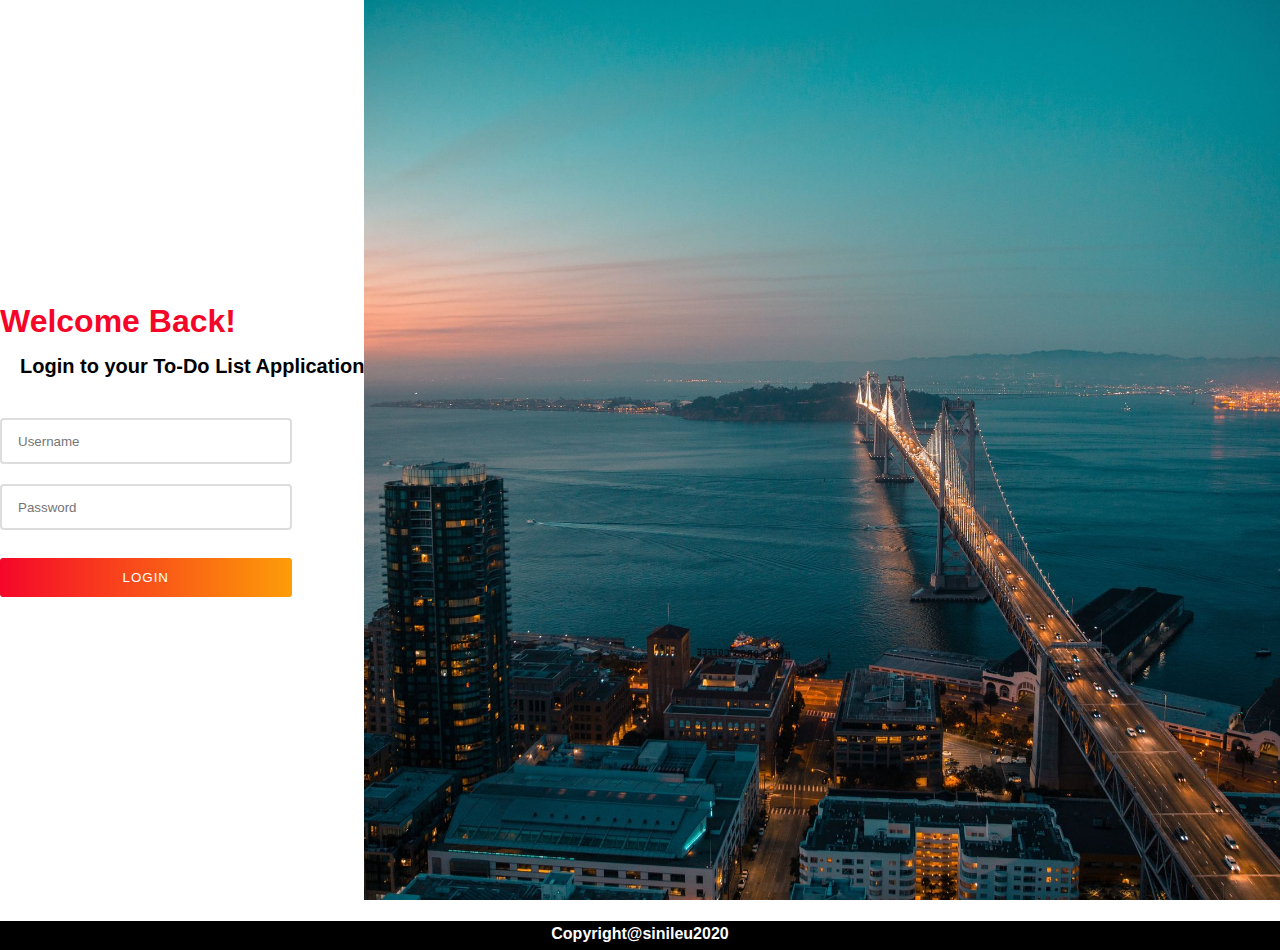
<file: index.html>
<html lang="en" >
<head>
  <title>Login</title>
<link rel="stylesheet" href="style.css">
</head>
<body>
<form>
<div class="container">
  <div class="left-section">
    <div class="header">
      <h1 class="animation a1">Welcome Back!</h1>
      <h3 class="animation a2">Login to your To-Do List Application</h4>
    </div>
    <div class="form">
      <input type="text" class="form-field animation a3" id="username" placeholder="Username">
      <input type="password" class="form-field animation a4" id="password" placeholder="Password" required/><br>
      <button type="button" class="animation a6" onclick=" return validateForm()">LOGIN</button>
    </div>
  </div>
  <div class="right-section">
  </div>
</div>
</form>
<div id="foot1">
<footer>
  <h4>Copyright@sinileu2020</h4>
</footer>
</div>
<script src="login.js"></script>
</body>
</html>
</file>
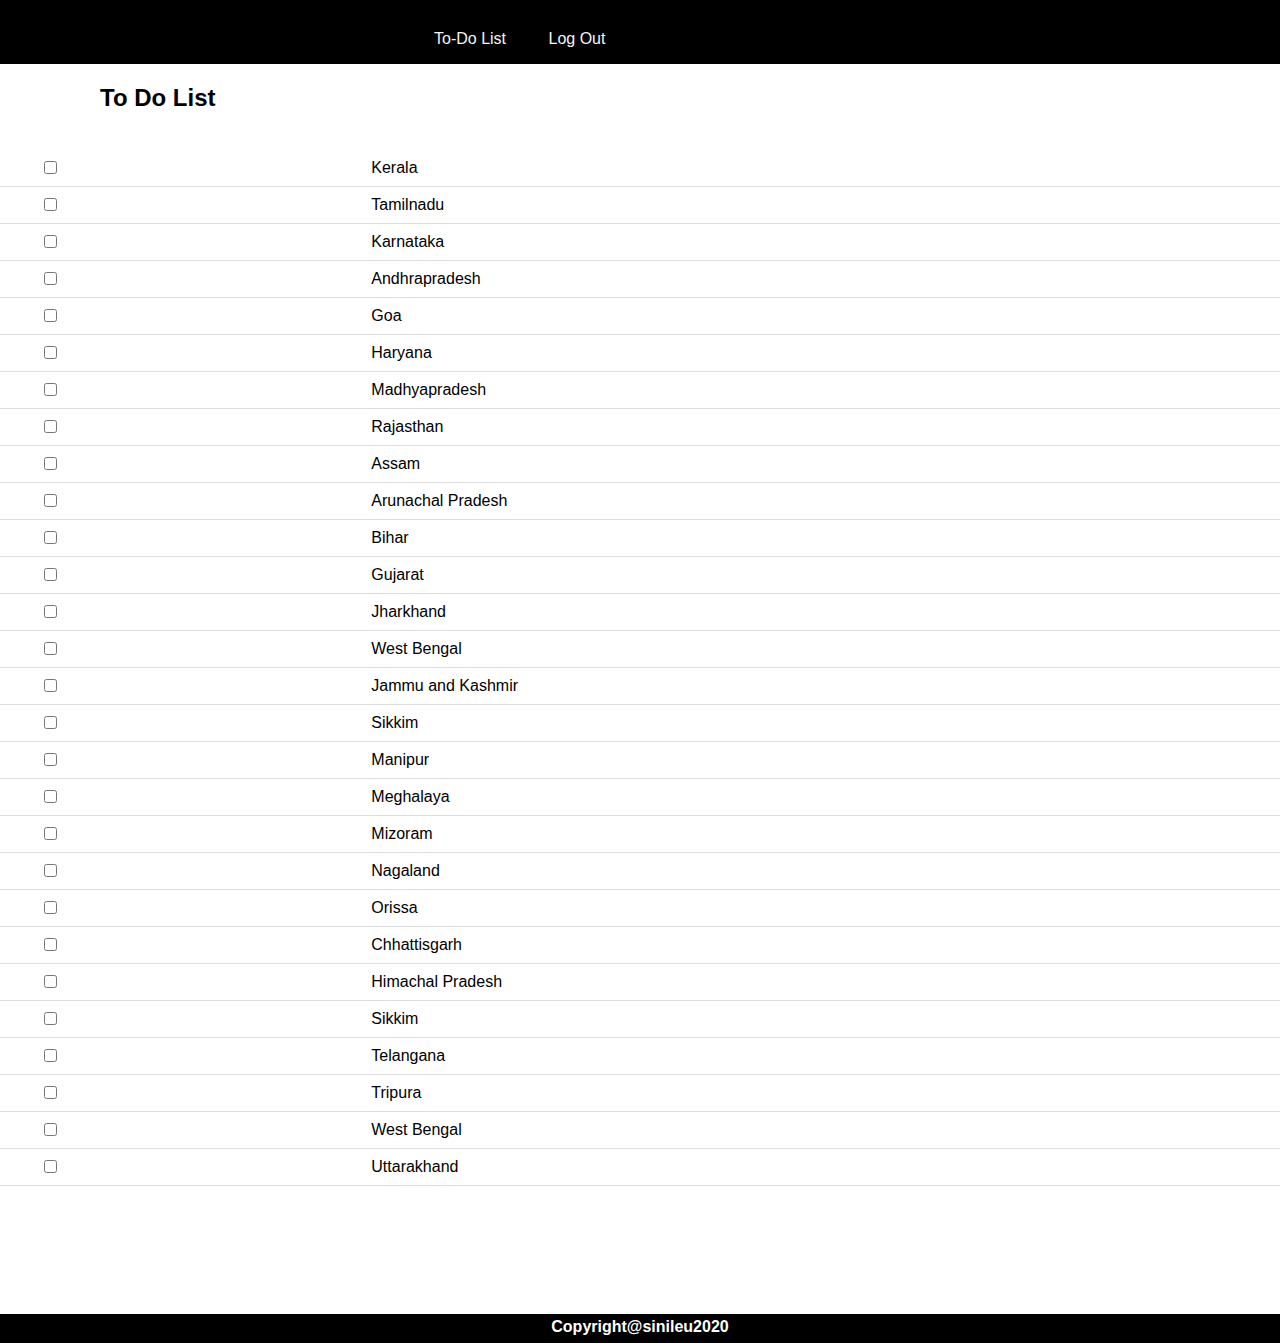
<file: todo.html>
<!DOCTYPE html>
<html lang="en">
<head>
    <title>home</title>
    <link rel="stylesheet" href="style.css">
</head>
<body>
    <header>
    <div class="head-tag">
        <a href="#">To-Do List</a>
        <a href="index.html">Log Out</a>
        </div>
    </header>
    <div class="header">
        <h2 style="margin-left:100px">To Do List</h2><br>
      </div>
    <table id="demo">
      <tr>
        <td><input type="checkbox" class="check" onclick="return checkFunction()"></td>
        <td>Kerala</td>
      </tr>

      <tr>
        <td><input type="checkbox" class="check" onclick="return checkFunction()"></td>
        <td>Tamilnadu</td>
      </tr>
      <tr>
        <td><input type="checkbox" class="check" onclick="return checkFunction()"></td>
        <td>Karnataka</td>
      </tr>
      <tr>
        <td><input type="checkbox" class="check" onclick="return checkFunction()"></td>
        <td>Andhrapradesh</td>
      </tr>
      <tr>
        <td><input type="checkbox" class="check" onclick="return checkFunction()"></td>
        <td>Goa</td>
      </tr>
      <tr>
        <td><input type="checkbox" class="check" onclick="return checkFunction()"></td>
        <td>Haryana</td>
      </tr>
      <tr>
        <td><input type="checkbox" class="check" onclick="return checkFunction()"></td>
         <td>Madhyapradesh</td>
      </tr>
      <tr>
        <td><input type="checkbox" class="check" onclick="return checkFunction()"></td>
        <td>Rajasthan</td>
      </tr>
      <tr>
        <td><input type="checkbox" class="check" onclick="return checkFunction()"></td>
        <td>Assam</td>
      </tr>

      <tr>
        <td><input type="checkbox" class="check" onclick="return checkFunction()"></td>
         <td>Arunachal Pradesh</td>
      </tr>
      <tr>
        <td><input type="checkbox" class="check" onclick="return checkFunction()"></td>
          <td>Bihar</td>
      </tr>
      <tr>
        <td><input type="checkbox" class="check" onclick="return checkFunction()"></td>
          <td>Gujarat</td>
      </tr>
      <tr>
        <td><input type="checkbox" class="check" onclick="return checkFunction()"></td>
          <td>Jharkhand</td>
      </tr>

      <tr>
        <td><input type="checkbox" class="check" onclick="return checkFunction()"></td>
         <td>West Bengal</td>
      </tr>
      <tr>
        <td><input type="checkbox" class="check" onclick="return checkFunction()"></td>
        <td>Jammu and Kashmir</td>
      </tr>
      <tr>
        <td><input type="checkbox" class="check" onclick="return checkFunction()"></td>
        <td>Sikkim</td>
      </tr>
      <tr>
        <td><input type="checkbox" class="check" onclick="return checkFunction()"></td>
        <td>Manipur</td>
      </tr>
      <tr>
        <td><input type="checkbox" class="check" onclick="return checkFunction()"></td>
        <td>Meghalaya</td>
      </tr>
      <tr>
        <td><input type="checkbox" class="check" onclick="return checkFunction()"></td>
        <td> Mizoram</td>
      </tr>
      <tr>
        <td><input type="checkbox" class="check" onclick="return checkFunction()"></td>
        <td>Nagaland</td>
      </tr>
      <tr>
        <td><input type="checkbox" class="check" onclick="return checkFunction()"></td>
        <td>Orissa</td>
      </tr>
      <tr>
        <td><input type="checkbox" class="check" onclick="return checkFunction()"></td>
        <td>Chhattisgarh</td>
      </tr>
      <tr>
        <td><input type="checkbox" class="check" onclick="return checkFunction()"></td>
        <td>Himachal Pradesh</td>
      </tr>

      <tr>
        <td><input type="checkbox" class="check" onclick="return checkFunction()"></td>
        <td>Sikkim</td>
      </tr>
      <tr>
        <td><input type="checkbox" class="check" onclick="return checkFunction()"></td>
        <td>Telangana</td>
      </tr>
      <tr>
        <td><input type="checkbox" class="check" onclick="return checkFunction()"></td>
        <td>Tripura</td>
      </tr>
      <tr>
        <td><input type="checkbox" class="check" onclick="return checkFunction()"></td>
        <td>West Bengal</td>
      </tr>
      <tr>
        <td><input type="checkbox" class="check" onclick="return checkFunction()"></td>
        <td>Uttarakhand</td>
      </tr>
      
      
    </table>
    <div id="foot">
        <footer>
          <h4>Copyright@sinileu2020</h4>
        </footer>
    </div>
    <script src="val.js"></script>
</body>
</html>
</file>
<file: style.css>
* {
    box-sizing: border-box;
  }
  body {
    font-family: 'Rubik', sans-serif;
    margin: 0;
    padding: 0;
  }
  .container {
    display: flex;
    height: 100vh;
  }
  .left-section {
    overflow: hidden;
    display: flex;
    flex-wrap: wrap;
    flex-direction: column;
    justify-content: center;
    -webkit-animation-name: left-section;
            animation-name: left-section;
    -webkit-animation-duration: 1s;
            animation-duration: 1s;
    -webkit-animation-fill-mode: both;
            animation-fill-mode: both;
    -webkit-animation-delay: 1s;
            animation-delay: 1s;
  }
  .right-section {
    flex: 1;
    background: linear-gradient(to right, #f50629 0%, #fd9d08 100%);
    transition: 1s;
    background-image: url("home.jpg");
    background-size: cover;
    background-repeat: no-repeat;
    background-position: center;
  }
  .header > h1 {
    margin: 0;
    color: #f50629;
  }
  .header > h3 {
    margin-top: 10px;
    font-weight: bold;
    margin-left: 20px;
    margin-top: 15px;
    font-size: 20px;
    color: black;
  }
  .form {
    max-width: 80%;
    display: flex;
    flex-direction: column;
  }
  .form > p {
    text-align: right;
  }
  .form > p > a {
    color: #000;
    font-size: 14px;
  }
  .form-field {
    height: 46px;
    padding: 0 16px;
    border: 2px solid #ddd;
    border-radius: 4px;
    font-family: 'Rubik', sans-serif;
    outline: 0;
    transition: .2s;
    margin-top: 20px;
  }
  .form-field:focus {
    border-color: #0f7ef1;
  }
  .form > button {
    padding: 12px 10px;
    border: 0;
    background: linear-gradient(to right, #f50629 0%, #fd9d08 100%);
    border-radius: 3px;
    margin-top: 10px;
    color: #fff;
    letter-spacing: 1px;
    font-family: 'Rubik', sans-serif;
  }
  .animation {
    -webkit-animation-name: move;
            animation-name: move;
    -webkit-animation-duration: .4s;
            animation-duration: .4s;
    -webkit-animation-fill-mode: both;
            animation-fill-mode: both;
    -webkit-animation-delay: 2s;
            animation-delay: 2s;
  }
  
  .a1 {
    -webkit-animation-delay: 2s;
            animation-delay: 2s;
  }
  .a2 {
    -webkit-animation-delay: 2.1s;
            animation-delay: 2.1s;
  }
  .a3 {
    -webkit-animation-delay: 2.2s;
            animation-delay: 2.2s;
  }
  .a4 {
    -webkit-animation-delay: 2.3s;
            animation-delay: 2.3s;
  }
  
  .a6 {
    -webkit-animation-delay: 2.5s;
            animation-delay: 2.5s;
  }
  @keyframes move {
    0% {
      opacity: 0;
      visibility: hidden;
      -webkit-transform: translateY(-40px);
              transform: translateY(-40px);
    }
    100% {
      opacity: 1;
      visibility: visible;
      -webkit-transform: translateY(0);
              transform: translateY(0);
    }
  }
  @keyframes left-section {
    0% {
      opacity: 0;
      width: 0;
    }
    100% {
      opacity: 1;
      padding: 20px 40px;
      width: 440px;
    }
  }
  header{
	background-color:rgb(0, 0, 0);
        height: 4em;
  }
  .head-tag{
    float: left;
    margin-top: 30px;
    margin-right: 30px;
    padding-left: 25em;
}
.head-tag a{
    align-items: center;
    font-family: 'Lucida Sans', 'Lucida Sans Regular', 'Lucida Grande', 'Lucida Sans Unicode', Geneva, Verdana, sans-serif;
  color:whitesmoke;
    text-decoration: none;
    padding: 4px;
    margin-left: 30px;
   
}
.head-tag a:hover{
    background-color:rgb(177, 218, 177);
    color:black;
    transition:0.5s ease-in-out;
    text-decoration: none;
}
#foot footer{
    background-color: black;
    text-align: center;
    color: white;
    height: 1.8em;
    margin-top: 10%;
    }
#foot1 footer{
    background-color: black;
    text-align: center;
    color: white;
    height: 1.8em;
    margin-top: 1%;
    }
footer h4{
    padding-top:0.3%;
}
table {
  border-collapse: collapse;
  width: 100%;
}

 td { 
  padding: 8px;
  padding-left: 40px;
  text-align: left;
  border-bottom: 1px solid #ddd;
}
</file>
